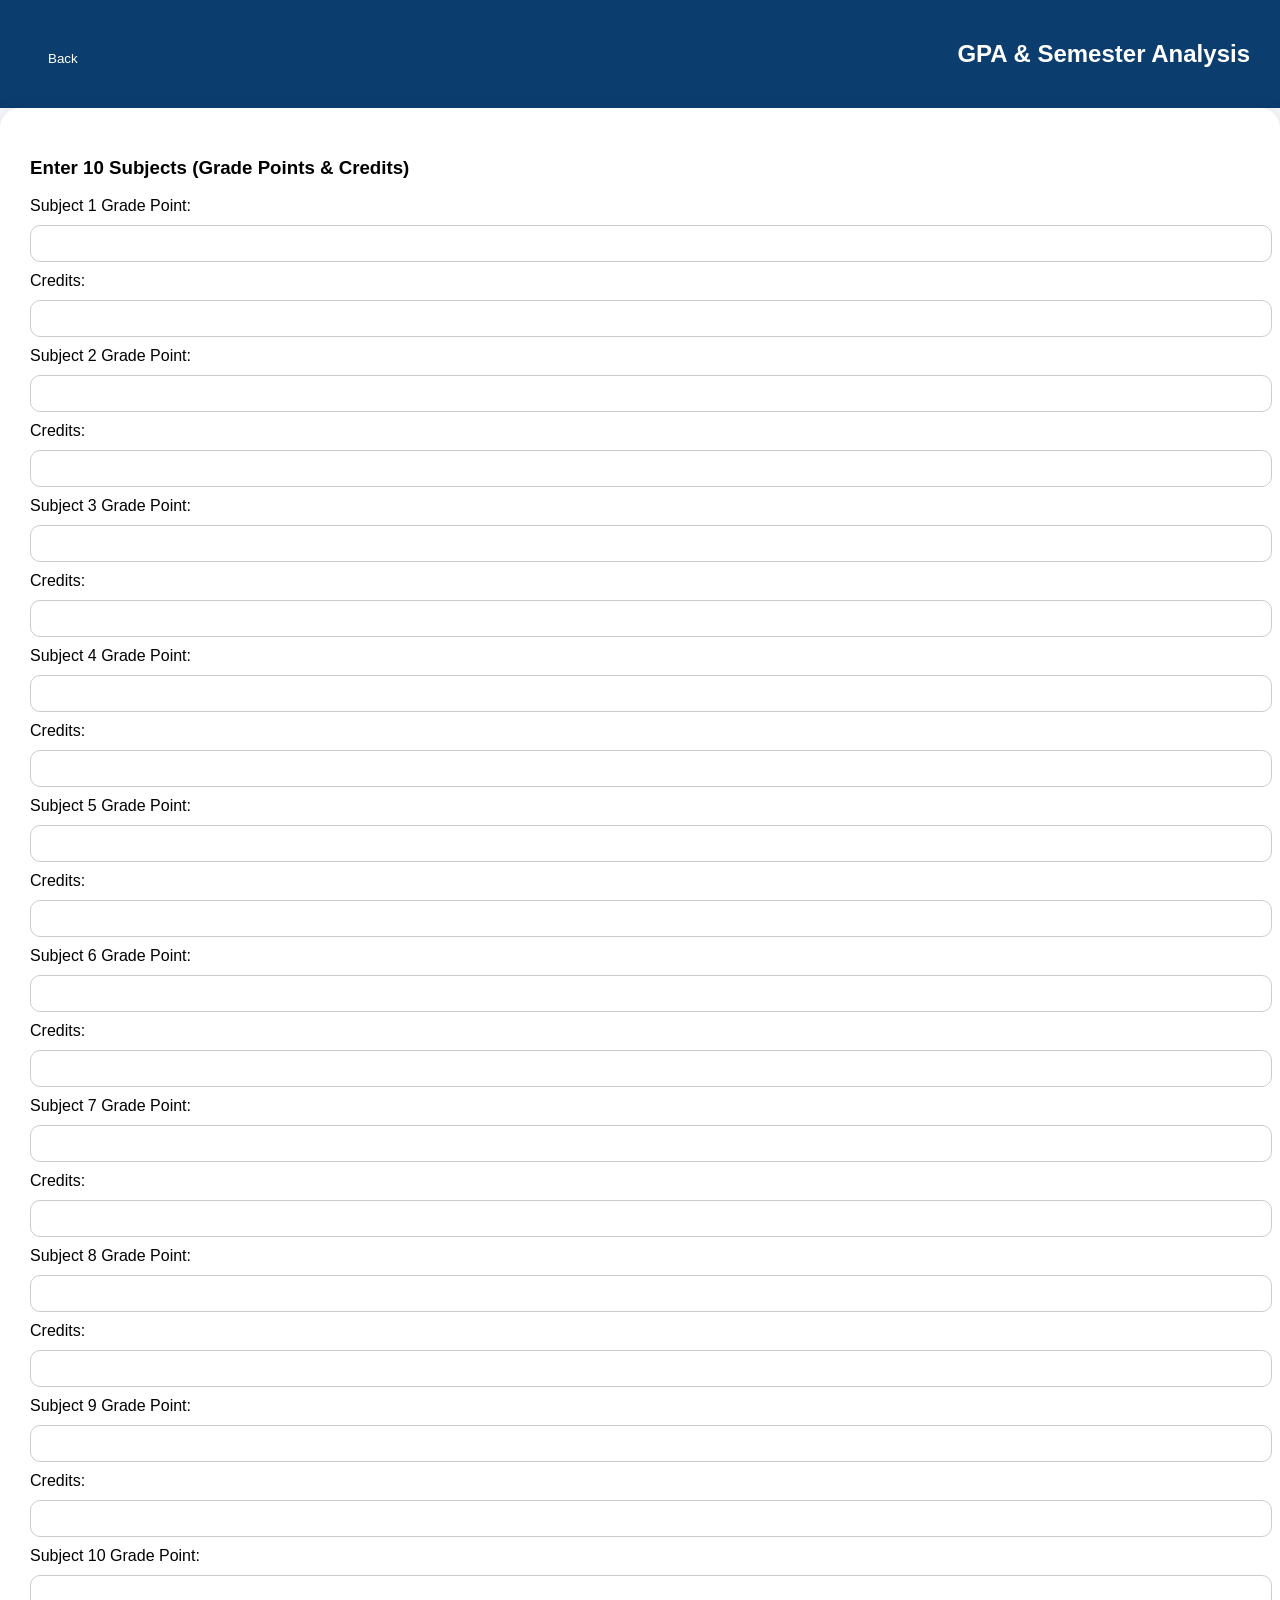
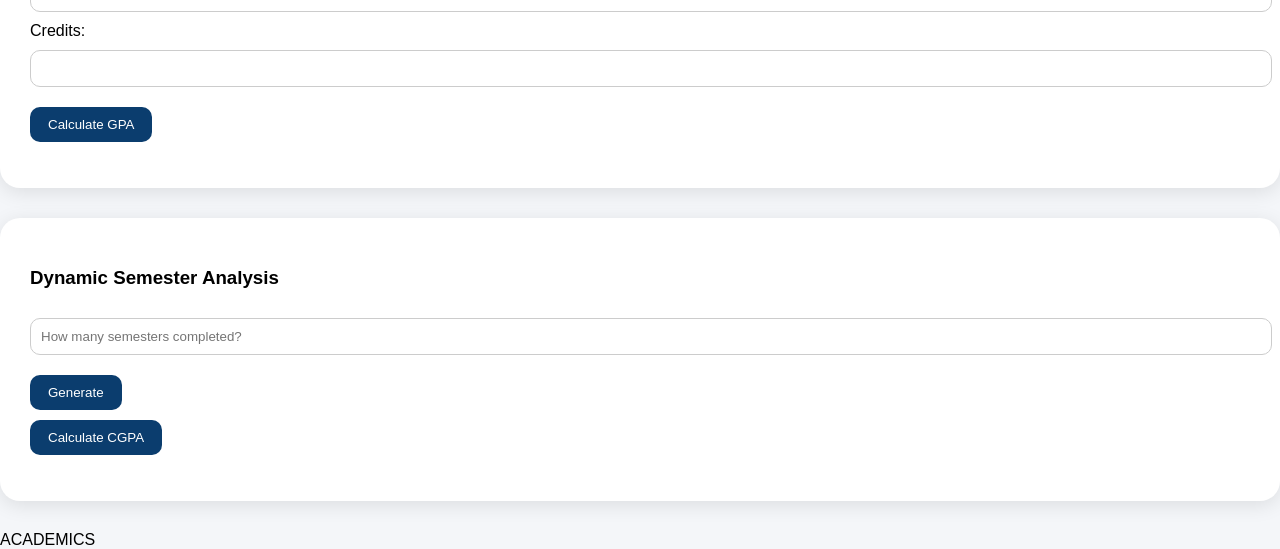
<file: academics.html>
<!DOCTYPE html>
<html>
<head>
<title>Academics</title>
<link rel="stylesheet" href="style.css">
<script defer src="script.js"></script>
</head>
<body>

<header class="topbar">
<button onclick="goDashboard()" class="back-btn">Back</button>
<h2>GPA & Semester Analysis</h2>
</header>

<section class="card">
<h3>Enter 10 Subjects (Grade Points & Credits)</h3>

<div id="subjectsContainer"></div>

<button onclick="calculateGPA()">Calculate GPA</button>
<p id="gpaResult"></p>
</section>

<section class="card">
<h3>Dynamic Semester Analysis</h3>
<input type="number" id="totalSems" placeholder="How many semesters completed?">
<button onclick="generateSemInputs()">Generate</button>

<div id="semesterContainer"></div>
<button onclick="calculateCGPA()">Calculate CGPA</button>
<p id="cgpaResult"></p>
</section>

</body>
</html>

ACADEMICS
</file>
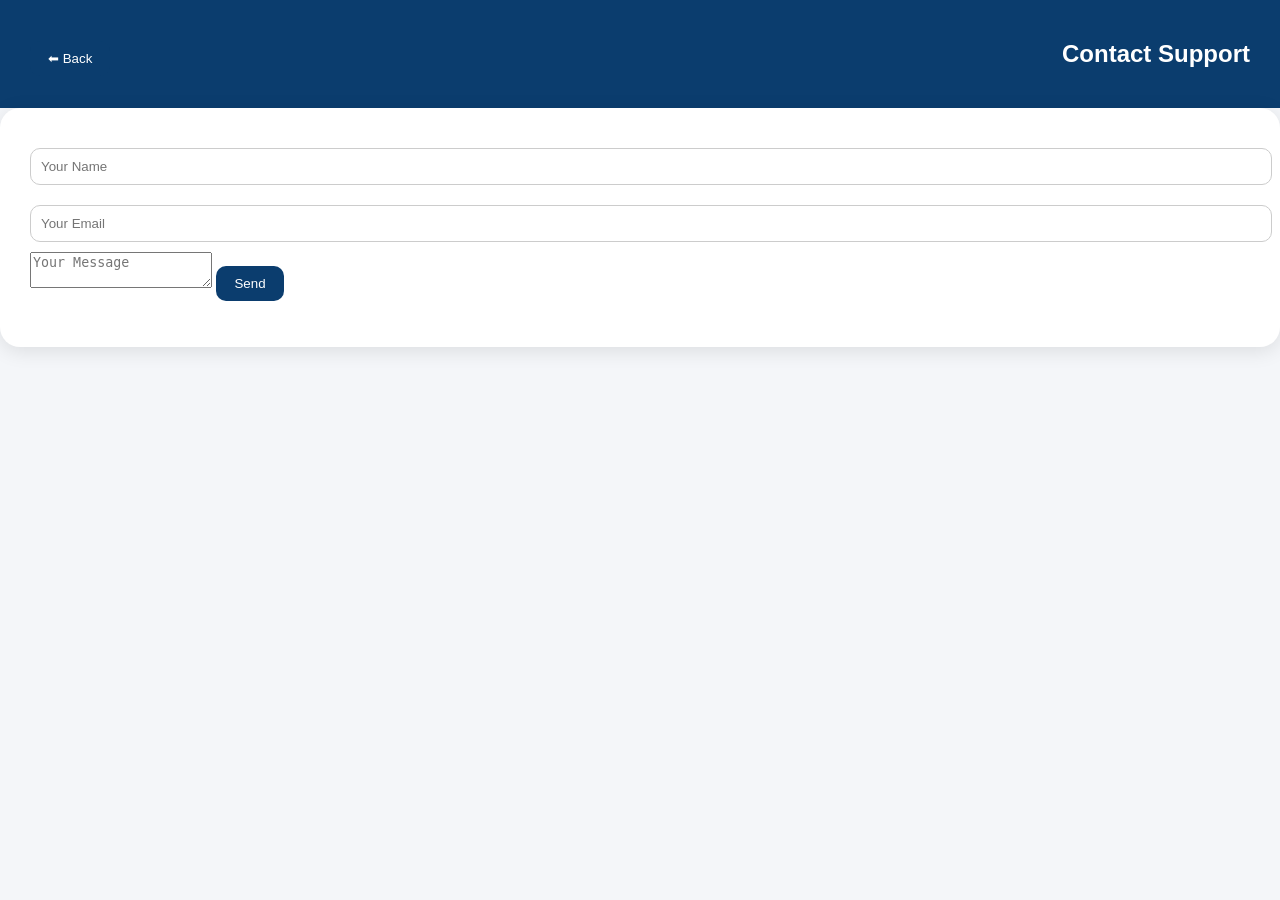
<file: contact.html>
<!DOCTYPE html>
<html>
<head>
<title>Contact</title>
<link rel="stylesheet" href="style.css">
<script defer src="script.js"></script>
</head>
<body>

<header class="topbar">
<button onclick="goDashboard()" class="back-btn">⬅ Back</button>
<h2>Contact Support</h2>
</header>

<section class="card">
<input type="text" id="name" placeholder="Your Name">
<input type="email" id="email" placeholder="Your Email">
<textarea id="message" placeholder="Your Message"></textarea>
<button onclick="sendMessage()">Send</button>
<p id="contactMessage"></p>
</section>

</body>
</html>
</file>
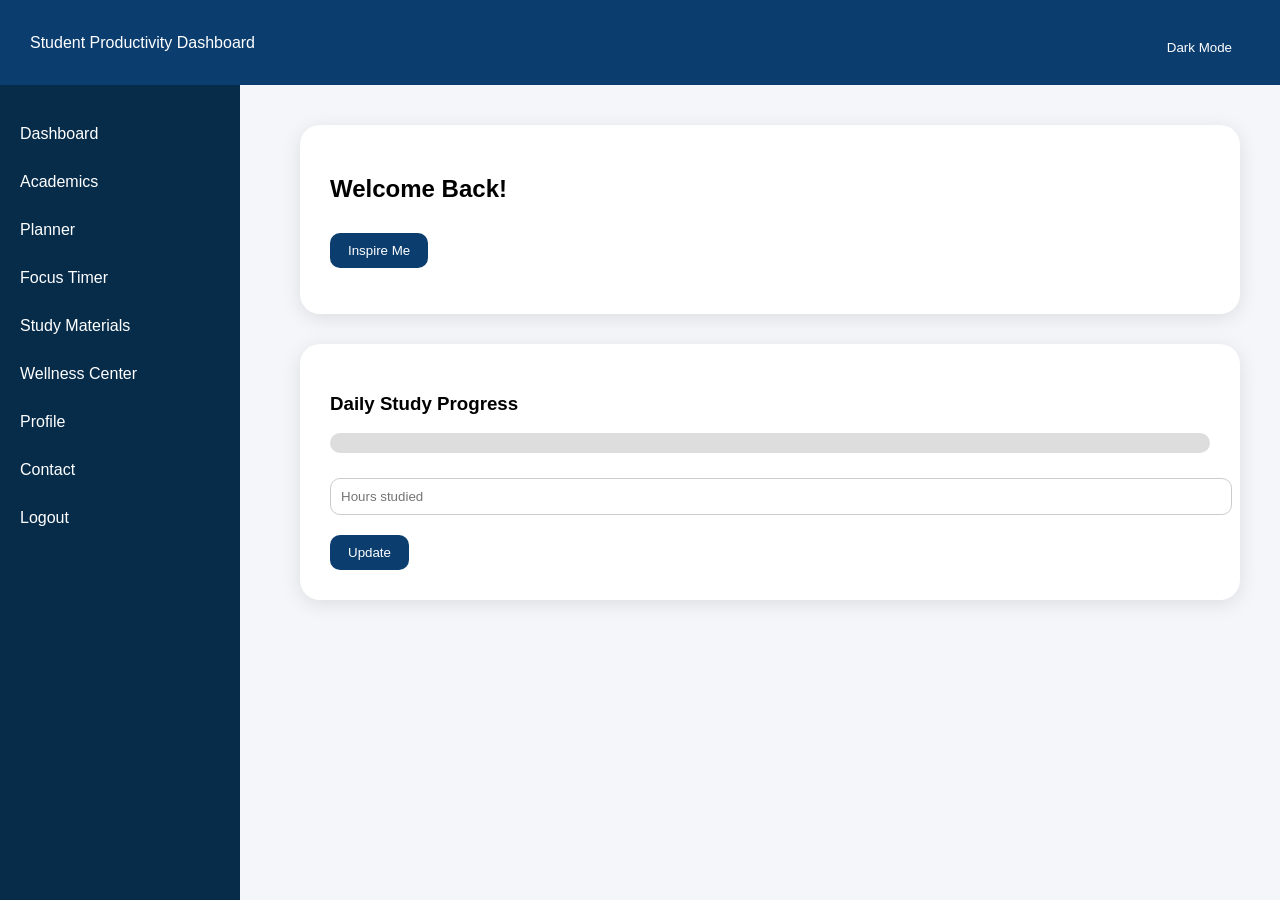
<file: dashboard.html>
<!DOCTYPE html>
<html>
<head>
  <title>Dashboard</title>
  <link rel="stylesheet" href="style.css">
  <script defer src="script.js"></script>
</head>

<body onload="startClock()">

<header class="topbar">
  <span>Student Productivity Dashboard</span>
  <div>
    <span id="liveClock"></span>
    <button onclick="toggleTheme()">Dark Mode</button>
  </div>
</header>

<nav class="sidebar">
  <a href="dashboard.html">Dashboard</a>
  <a href="academics.html">Academics</a>
  <a href="planner.html">Planner</a>
  <a href="timer.html">Focus Timer</a>
  <a href="materials.html">Study Materials</a>
  <a href="wellness.html">Wellness Center</a>
  <a href="profile.html">Profile</a>
  <a href="contact.html">Contact</a>
  <a href="index.html">Logout</a>
</nav>

<main class="main-content">

  <div class="card">
    <h2>Welcome Back!</h2>
    <button onclick="generateQuote()">Inspire Me</button>
    <p id="quoteDisplay"></p>
  </div>

  <div class="card">
    <h3>Daily Study Progress</h3>
    <div class="progress-bar">
      <div id="progressFill"></div>
    </div>
    <input type="number" id="progressInput" placeholder="Hours studied">
    <button onclick="updateProgress()">Update</button>
  </div>

 

</main>

</body>
</html>
</file>
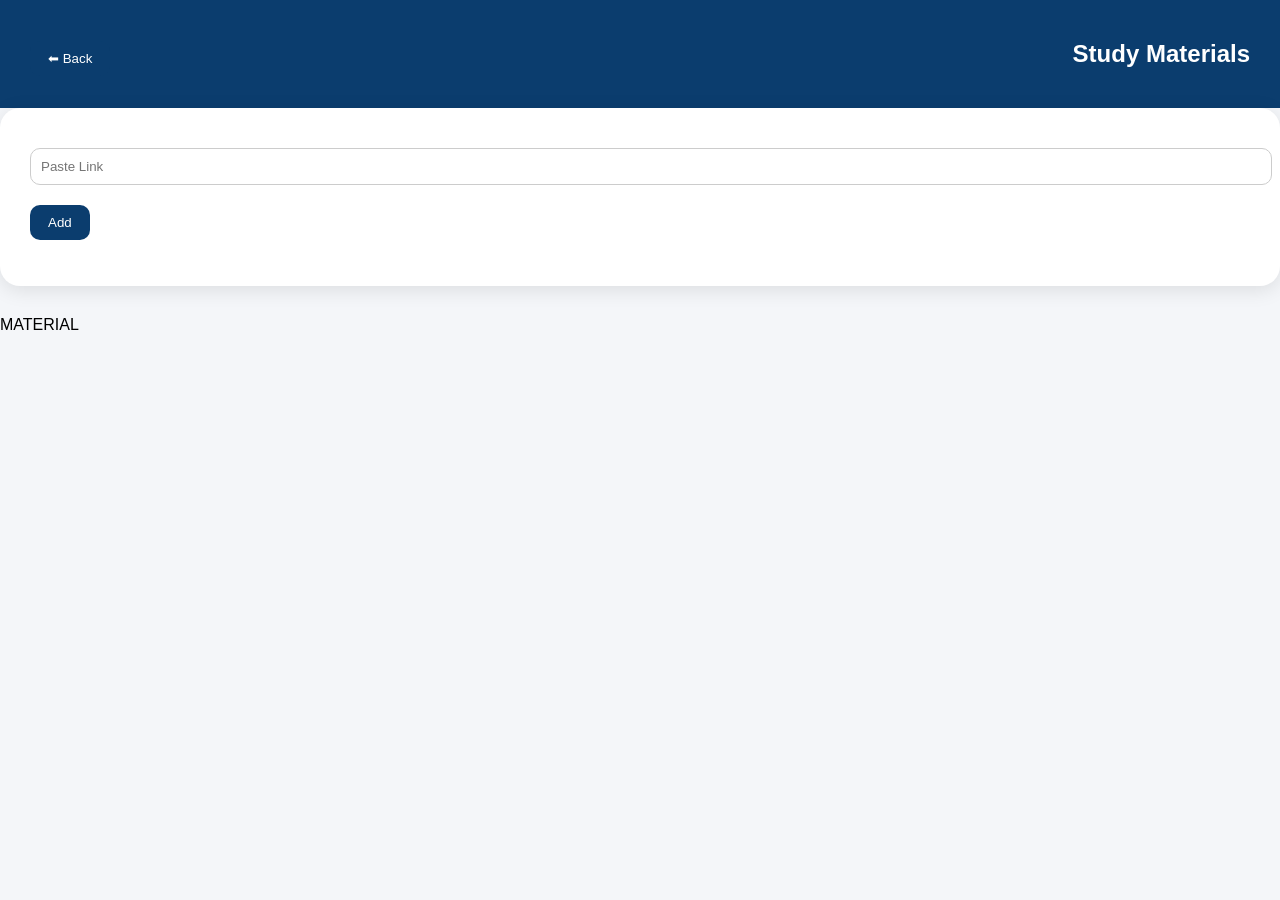
<file: material.html>
<!DOCTYPE html>
<html>
<head>
<title>Study Materials</title>
<link rel="stylesheet" href="style.css">
<script defer src="script.js"></script>
</head>
<body>

<header class="topbar">
<button onclick="goDashboard()" class="back-btn">⬅ Back</button>
<h2>Study Materials</h2>
</header>

<section class="card">
<input type="text" id="resourceLink" placeholder="Paste Link">
<button onclick="addResource()">Add</button>
<ul id="resourceList"></ul>
</section>

</body>
</html>


MATERIAL
</file>
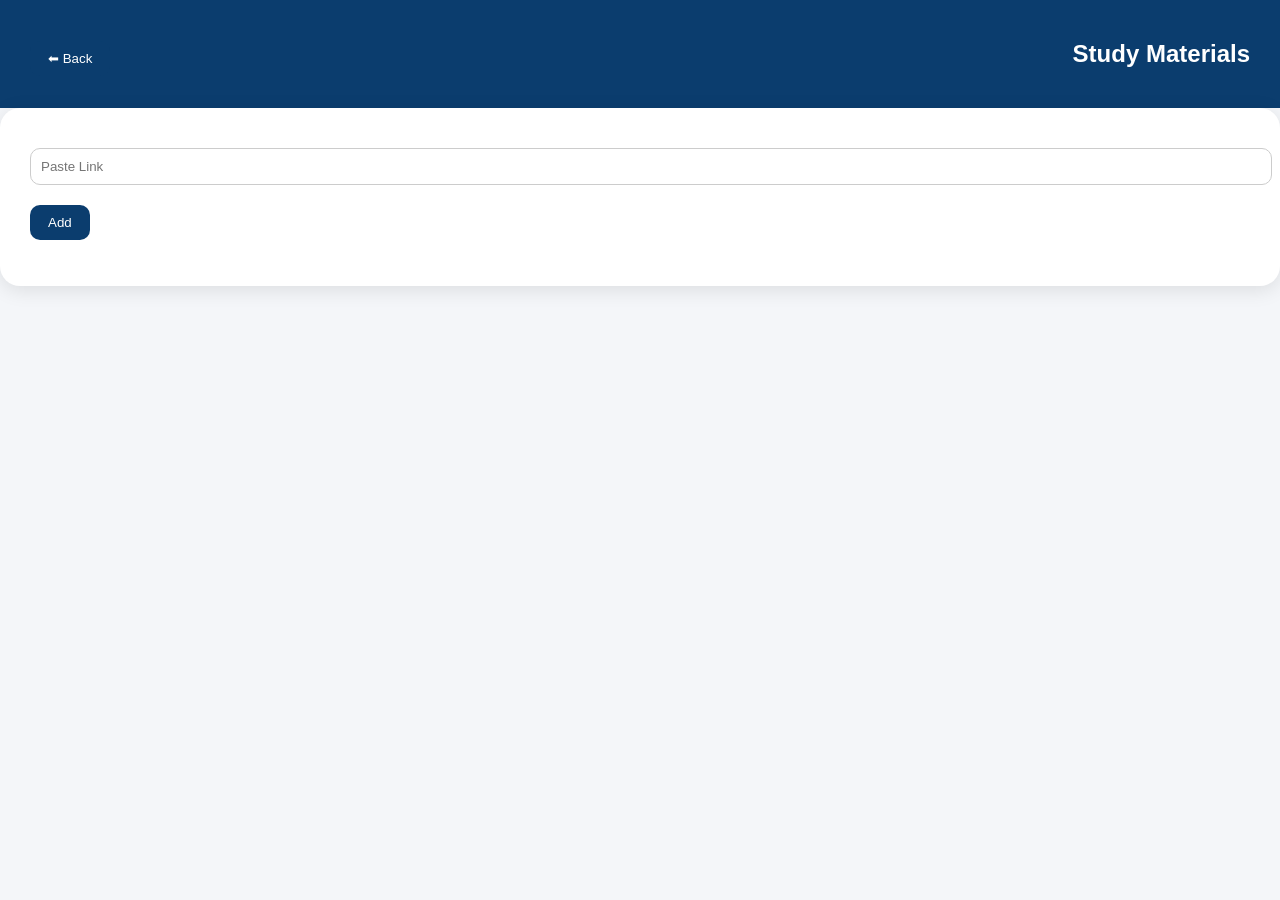
<file: materials.html>
<!DOCTYPE html>
<html>
<head>
<title>Study Materials</title>
<link rel="stylesheet" href="style.css">
<script defer src="script.js"></script>
</head>
<body>

<header class="topbar">
<button onclick="goDashboard()" class="back-btn">⬅ Back</button>
<h2>Study Materials</h2>
</header>

<section class="card">
<input type="text" id="resourceLink" placeholder="Paste Link">
<button onclick="addResource()">Add</button>
<ul id="resourceList"></ul>
</section>

</body>
</html>
</file>
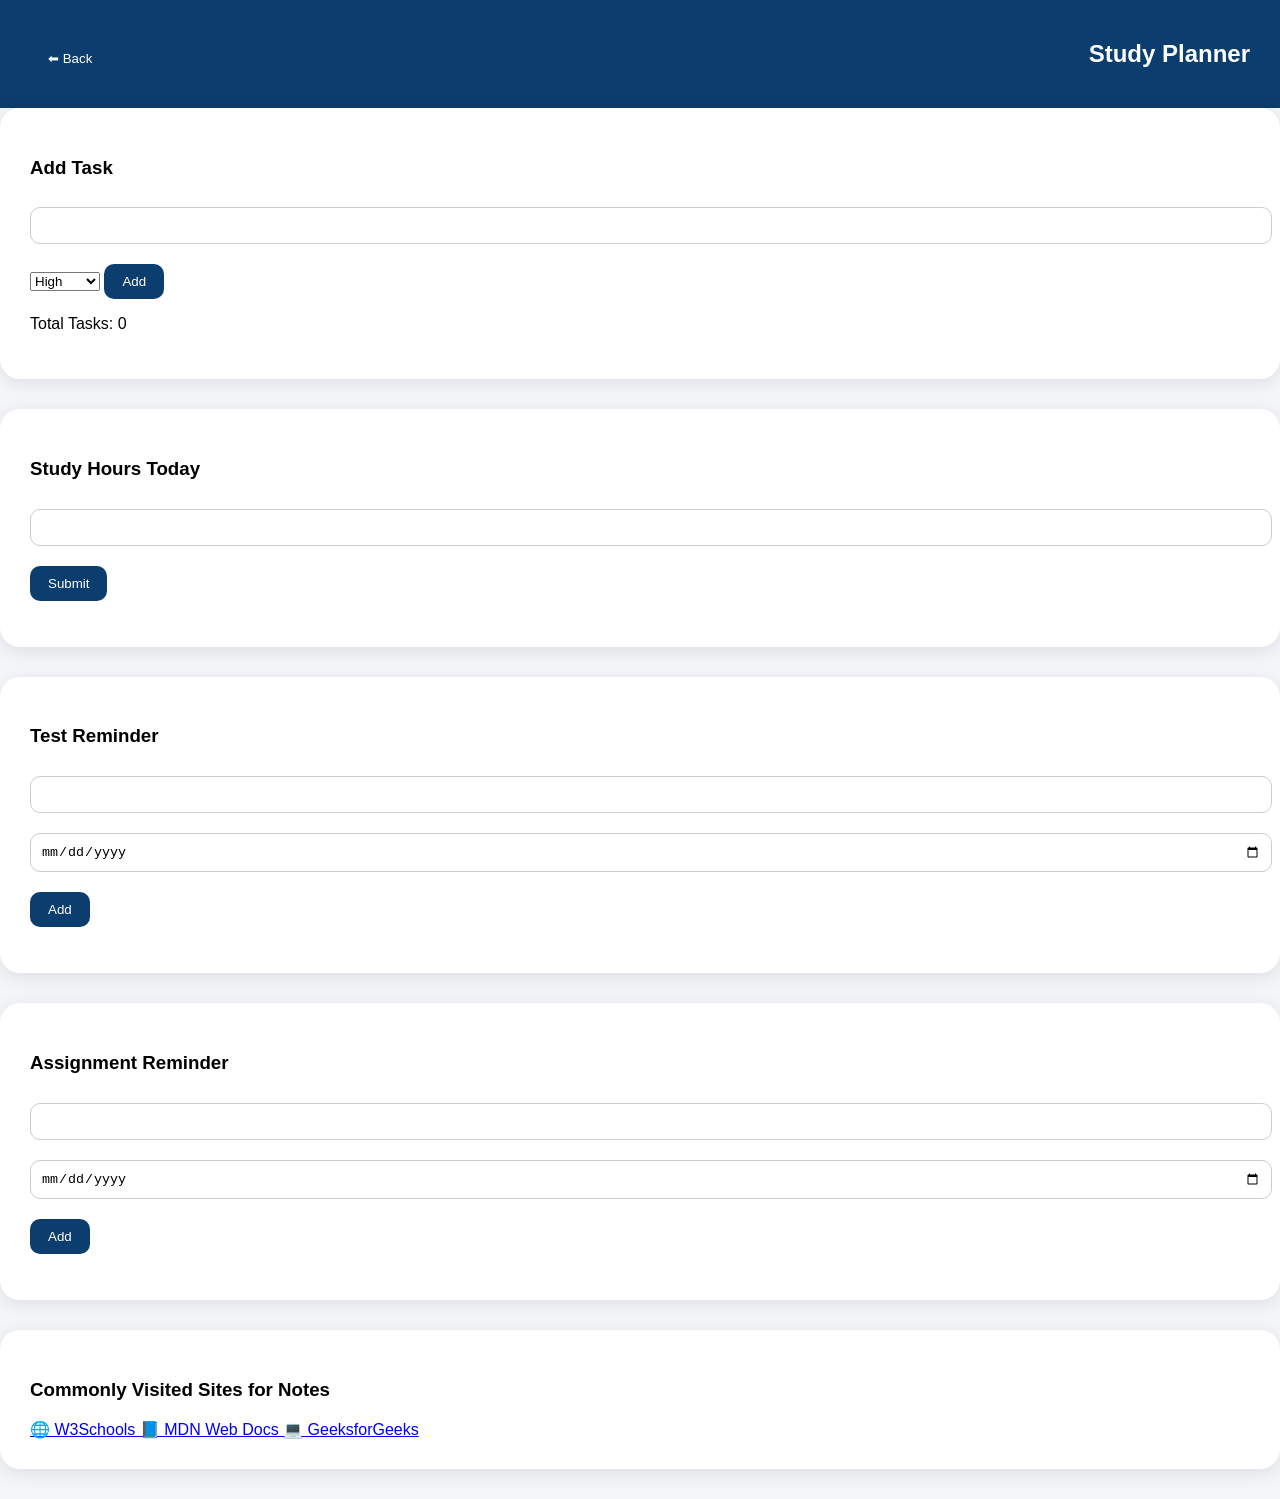
<file: planner.html>
<!DOCTYPE html>
<html>
<head>
<title>Planner</title>
<link rel="stylesheet" href="style.css">
<script defer src="script.js"></script>
</head>
<body>

<header class="topbar">
<button onclick="goDashboard()" class="back-btn">⬅ Back</button>
<h2>Study Planner</h2>
</header>

<section class="card">
<h3>Add Task</h3>
<input type="text" id="taskInput">
<select id="priority">
<option>High</option>
<option>Medium</option>
<option>Low</option>
</select>
<button onclick="addTask()">Add</button>
<ul id="taskList"></ul>
<p id="progressStatus"></p>
</section>

<section class="card">
<h3>Study Hours Today</h3>
<input type="number" id="studyHours">
<button onclick="trackStudy()">Submit</button>
<p id="studyMessage"></p>
</section>

<section class="card">
<h3>Test Reminder</h3>
<input type="text" id="testName">
<input type="date" id="testDate">
<button onclick="addTestReminder()">Add</button>
<p id="testReminderMsg"></p>
</section>

<section class="card">
<h3>Assignment Reminder</h3>
<input type="text" id="assignName">
<input type="date" id="assignDate">
<button onclick="addAssignmentReminder()">Add</button>
<p id="assignmentReminderMsg"></p>
</section>


<section class="card">
<h3>Commonly Visited Sites for Notes</h3>

<div class="site-links">
    <a href="https://www.w3schools.com" target="_blank" class="site-card">
        🌐 W3Schools
    </a>

    <a href="https://developer.mozilla.org" target="_blank" class="site-card">
        📘 MDN Web Docs
    </a>

    <a href="https://www.geeksforgeeks.org" target="_blank" class="site-card">
        💻 GeeksforGeeks
    </a>
</div>

</section>


</body>
</html>
</file>
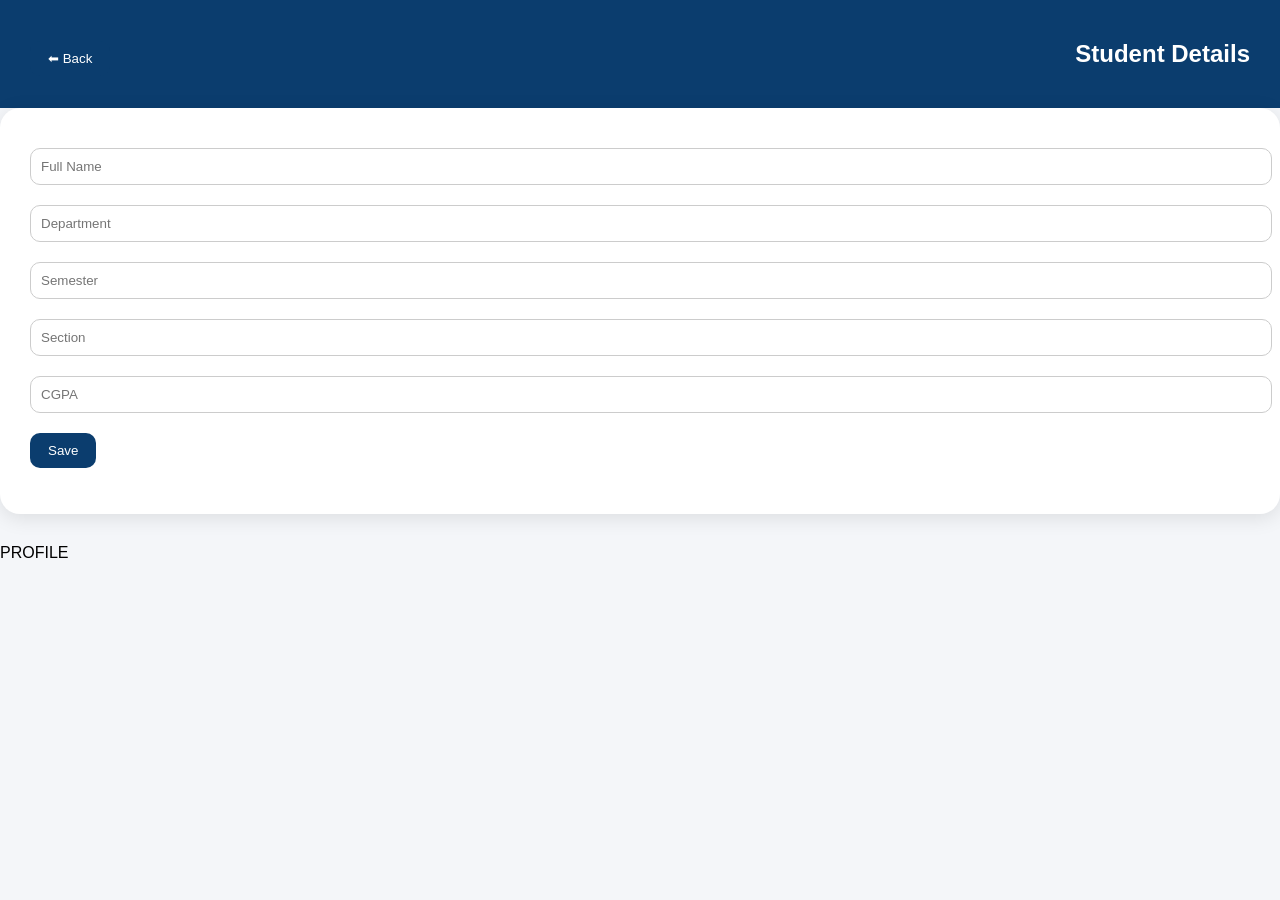
<file: profile.html>
<!DOCTYPE html>
<html>
<head>
<title>Profile</title>
<link rel="stylesheet" href="style.css">
<script defer src="script.js"></script>
</head>
<body>

<header class="topbar">
<button onclick="goDashboard()" class="back-btn">⬅ Back</button>
<h2>Student Details</h2>
</header>

<section class="card">
<input type="text" id="fullName" placeholder="Full Name">
<input type="text" id="department" placeholder="Department">
<input type="number" id="semester" placeholder="Semester">
<input type="text" id="section" placeholder="Section">
<input type="number" id="cgpa" placeholder="CGPA">
<button onclick="saveDetails()">Save</button>
<p id="detailsOutput"></p>
</section>

</body>
</html>


PROFILE
</file>
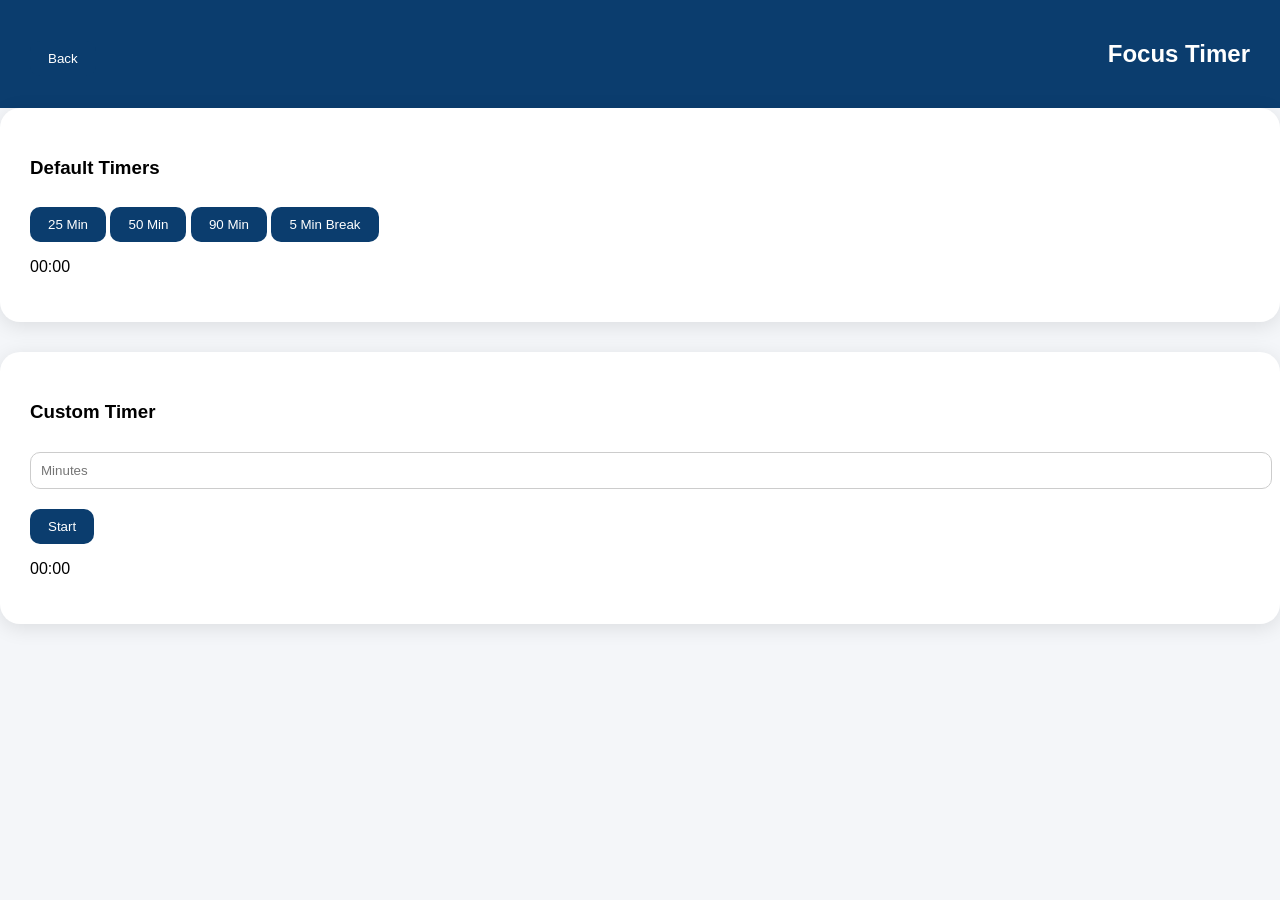
<file: timer.html>
<!DOCTYPE html>
<html>
<head>
<title>Study Timer</title>
<link rel="stylesheet" href="style.css">
<script defer src="script.js"></script>
</head>
<body>

<header class="topbar">
<button onclick="goDashboard()" class="back-btn">Back</button>
<h2>Focus Timer</h2>
</header>

<section class="card">
<h3>Default Timers</h3>
<button onclick="startTimer(1500)">25 Min</button>
<button onclick="startTimer(3000)">50 Min</button>
<button onclick="startTimer(5400)">90 Min</button>
<button onclick="startTimer(300)">5 Min Break</button>
<p id="timerDisplay">00:00</p>
</section>

<section class="card">
<h3>Custom Timer</h3>
<input type="number" id="customMin" placeholder="Minutes">
<button onclick="startCustom()">Start</button>
<p id="customDisplay">00:00</p>
</section>

</body>
</html>
</file>
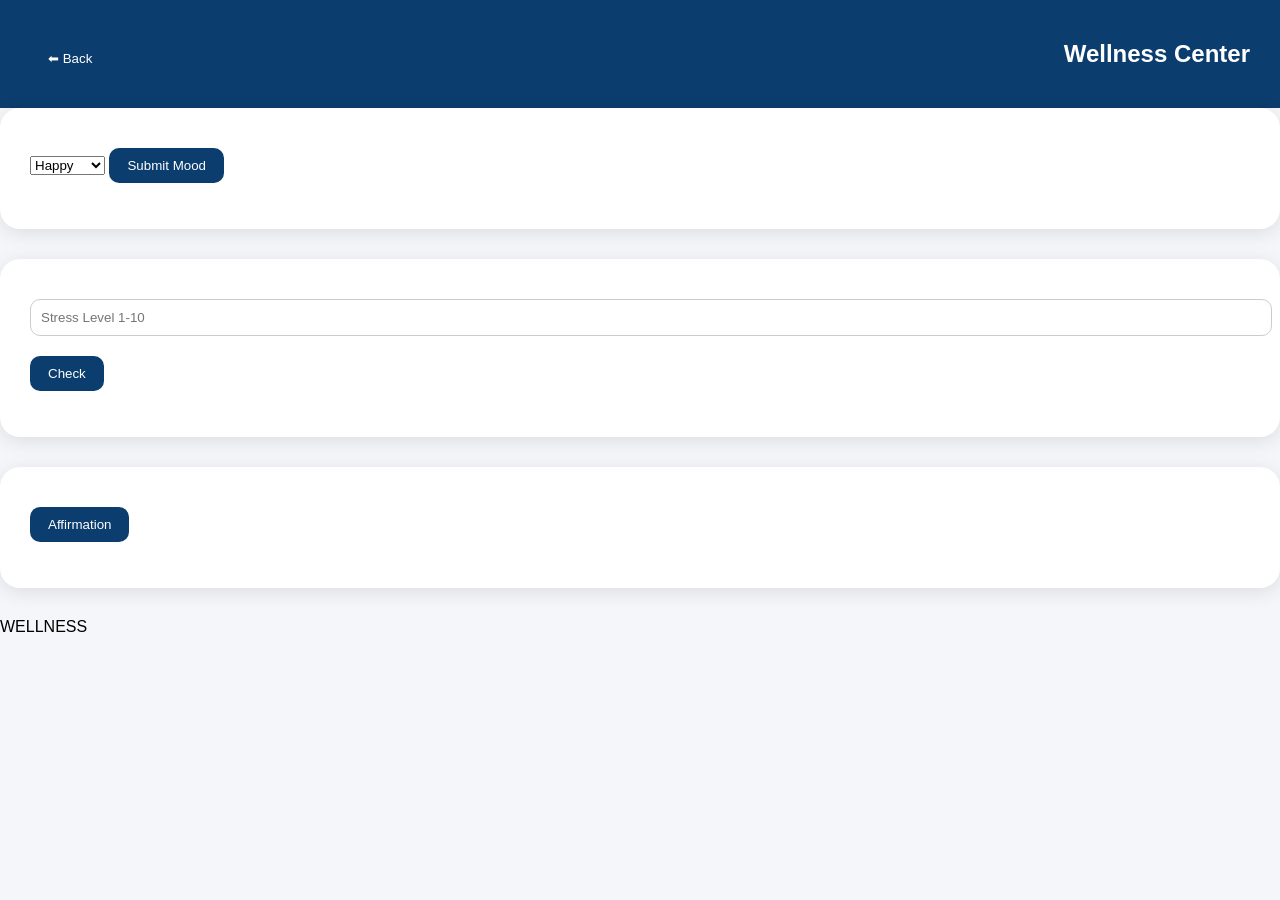
<file: wellness.html>
<!DOCTYPE html>
<html>
<head>
<title>Wellness</title>
<link rel="stylesheet" href="style.css">
<script defer src="script.js"></script>
</head>
<body>

<header class="topbar">
<button onclick="goDashboard()" class="back-btn">⬅ Back</button>
<h2>Wellness Center</h2>
</header>

<section class="card">
<select id="mood">
<option>Happy</option>
<option>Neutral</option>
<option>Stressed</option>
<option>Tired</option>
</select>
<button onclick="trackMood()">Submit Mood</button>
<p id="moodMessage"></p>
</section>

<section class="card">
<input type="number" id="stressLevel" placeholder="Stress Level 1-10">
<button onclick="checkStress()">Check</button>
<p id="stressMessage"></p>
</section>

<section class="card">
<button onclick="generateAffirmation()">Affirmation</button>
<p id="affirmationDisplay"></p>
</section>

</body>
</html>


WELLNESS
</file>
<file: style.css>
body{
margin:0;
font-family:Segoe UI, sans-serif;
background:#f4f6f9;
transition:0.3s;
}

.login-body{
display:flex;
justify-content:center;
align-items:center;
height:100vh;
background:url("images/login-bg.jpg") no-repeat center center/cover;
}

.login-container{
background:white;
padding:40px;
border-radius:15px;
width:350px;
text-align:center;
box-shadow:0 10px 30px rgba(0,0,0,0.3);
}

.topbar{
background:#0b3d6e;
color:white;
padding:20px 30px;
display:flex;
justify-content:space-between;
align-items:center;
}

.sidebar{
width:240px;
background:#072c4a;
position:fixed;
height:100%;
padding-top:25px;
}

.sidebar a{
display:block;
color:white;
padding:15px 20px;
text-decoration:none;
transition:0.3s;
}

.sidebar a:hover{
background:#0b5fa5;
padding-left:25px;
}

.main-content{
margin-left:260px;
padding:40px;
}

.hero{
display:flex;
justify-content:space-between;
align-items:center;
background:white;
padding:40px;
border-radius:20px;
margin-bottom:40px;
box-shadow:0 6px 20px rgba(0,0,0,0.1);
}

.hero img{
width:45%;
border-radius:20px;
}

.hero-text{
width:50%;
}

.stats{
display:grid;
grid-template-columns:repeat(3,1fr);
gap:25px;
margin-bottom:40px;
}

.stat-box{
background:white;
padding:30px;
border-radius:20px;
text-align:center;
box-shadow:0 4px 20px rgba(0,0,0,0.1);
transition:0.3s;
}

.stat-box:hover{
transform:translateY(-10px);
}

.card{
background:white;
padding:30px;
border-radius:20px;
margin-bottom:30px;
box-shadow:0 4px 20px rgba(0,0,0,0.1);
}

.progress-bar{
background:#ddd;
height:20px;
border-radius:10px;
overflow:hidden;
margin:15px 0;
}

#progressFill{
height:100%;
width:0%;
background:#0b3d6e;
transition:0.5s;
}

button{
background:#0b3d6e;
color:white;
padding:10px 18px;
border:none;
border-radius:10px;
cursor:pointer;
margin-top:10px;
transition:0.3s;
}

button:hover{
background:#0b5fa5;
transform:scale(1.05);
}

input{
width:100%;
padding:10px;
margin:10px 0;
border-radius:10px;
border:1px solid #ccc;
}

.timer-display{
font-size:50px;
font-weight:bold;
margin:20px 0;
}

.dark-mode{
background:#121212;
color:white;
}

.dark-mode .card,
.dark-mode .hero,
.dark-mode .stat-box{
background:#1e1e1e;
color:white;
}


STYLE
</file>
